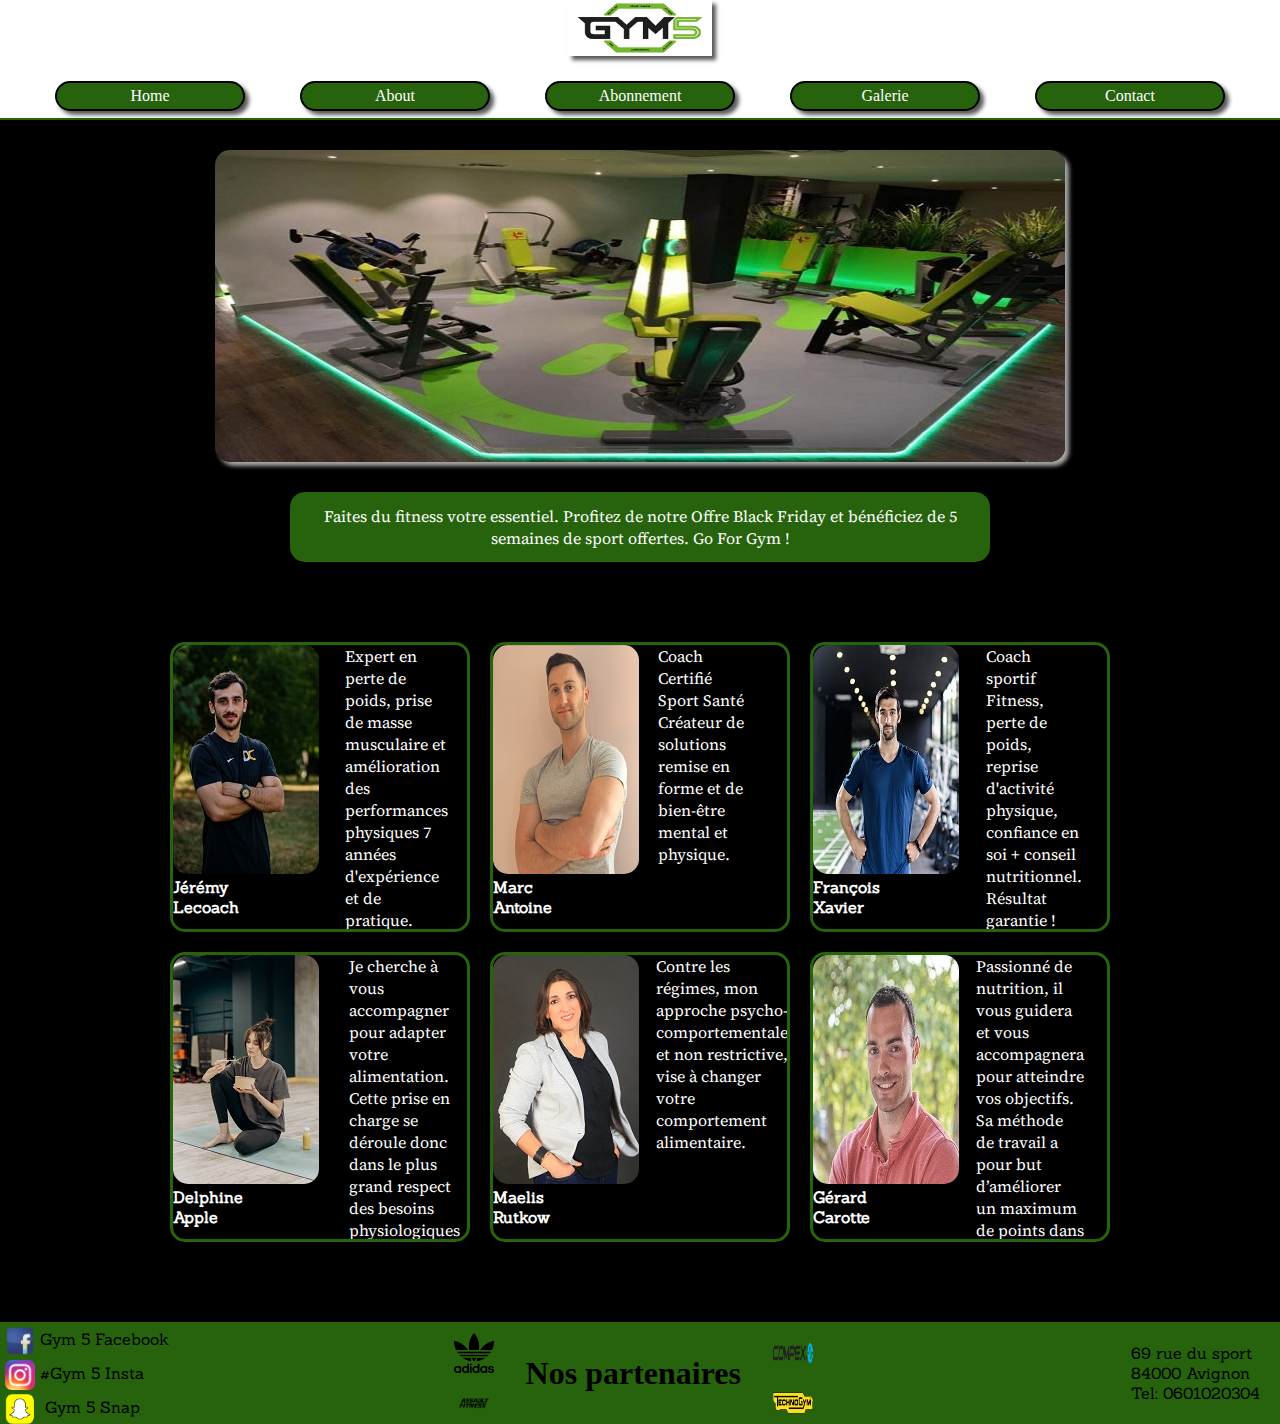
<file: index.html>
<!doctype html>
<html lang="fr">
  <head>
    <meta charset="utf-8">
    <meta name="viewport" content="width=device-width, initial-scale=1">
    <title>Gym5</title>
    <link rel="stylesheet" href="style.css">
    <link rel="stylesheet" href="./css/bootstrap.css">
    <link rel="icon" href="./images/logo-1.webp">
  </head>
<body>
<div class="container-fluid nav-bar">
    <div class="logo heartbeat"><img src="./images/logo-1.webp" id="logo" alt="logo"></div>
      <div class="container-fluid navi">
        <ul class="item">
          <li id="items"><a href="index.html">Home</a></li>
          <li id="items"><a href="about.html">About</a></li>
          <li id="items"><a href="abonnement.html">Abonnement</a></li>
          <li id="items"><a href="galerie.html">Galerie</a></li>
          <li id="items"><a href="contact.html">Contact</a></li>
        </ul>  
      </div>
        <img src="./images/Hamburger_icon.svg.png" alt="menu hamburger" class="menu-hamburger">
</div>
<main>
  <div class="slider">
    <div class="slides">
        <div class="slide"><img src="./images/banc-commun-slide.jpeg" alt="vélo d'appartement"></div>
        <div class="slide"><img src="./images/salle-parquet-slide1.jpg" alt="cordes en duo"></div>
        <div class="slide"><img src="./images/salle-slide1.jpg" alt="haltérophilie"></div>
        <div class="slide"><img src="./images/check-gants-slide.jpg" alt="boxeurs"></div>
    </div>
  </div>
  <div class="slider2">
    <div class="slides2">
        <div class="slide2"><img src="./images/banc-commun-slide2.jpeg" alt="vélo d'appartement"></div>
        <div class="slide2"><img src="./images/salle-parquet-slide2.jpg" alt="cordes en duo"></div>
        <div class="slide2"><img src="./images/salle-slide2.jpg" alt="haltérophilie"></div>
        <div class="slide2"><img src="./images/check-gants-slide2.jpg" alt="boxeurs"></div>
    </div>
  </div>
  <div class="slider3">
    <div class="slides3">
        <div class="slide3"><img src="./images/banc-commun-slide3.jpeg" alt="vélo d'appartement"></div>
        <div class="slide3"><img src="./images/salle-parquet-slide3.jpg" alt="cordes en duo"></div>
        <div class="slide3"><img src="./images/salle-slide3.jpg" alt="haltérophilie"></div>
        <div class="slide3"><img src="./images/check-gants-slide3.jpg" alt="boxeurs"></div>
    </div>
  </div>
</main>
<section>
<div class="para">
  <p>
    Faites du fitness votre essentiel. Profitez de notre Offre Black Friday et bénéficiez de 5 semaines de sport offertes. Go For Gym !</p>
</section>

<div class="coach-present">
    <div class="card"><img src="./images/coach1-mini.jpg"><h3>Jérémy Lecoach</h3><p>Expert en perte de poids, prise de masse musculaire et amélioration des performances physiques 7 années d'expérience et de pratique.</p></div>
    <div class="card"><img src="./images/coach2-mini.jpg"><h3>Marc Antoine</h3><p>Coach Certifié Sport Santé Créateur de solutions remise en forme et de bien-être mental et physique.</p></div>
    <div class="card"><img src="./images/coach3-mini.jpg"><h3>François Xavier</h3><p>Coach sportif Fitness, perte de poids, reprise d'activité physique, confiance en soi + conseil nutritionnel. Résultat garantie !</p></div>
    <div class="card"><img src="./images/dieteticienne2-mini.jpg"><h3>Delphine Apple</h3><p>Je cherche à vous accompagner pour adapter votre alimentation. Cette prise en charge se déroule donc dans le plus grand respect des besoins physiologiques de chacun.</p></div>
    <div class="card"><img src="./images/dieteticienne3-mini.jpg"><h3>Maelis Rutkow</h3><p>Contre les régimes, mon approche psycho-comportementale et non restrictive, vise à changer votre comportement alimentaire.</p></div>
    <div class="card"><img src="./images/dieteticien1-mini.jpg"><h3>Gérard Carotte</h3><p>Passionné de nutrition, il vous guidera et vous accompagnera pour atteindre vos objectifs. Sa méthode de travail a pour but d’améliorer un maximum de points dans votre hygiène.</p></div>
</div>
<footer>
  <div class="row footer">
    <div class="container global">
      <div class="container cont-reseau">
        <div class="reseau">
      <img src="./images/icone-facebook.png" id="imgreseau" alt=""><a href="#">Gym 5 Facebook</a>
    </div>
    <div class="reseau">
      <img src="./images/Instagram_icon.png.webp" id="imgreseau" alt=""><a href="#">#Gym 5 Insta</a>
    </div>
    <div class="reseau">
      <img src="./images/Snapchat-logo.png" id="imgreseau1" alt=""><a href="#">Gym 5 Snap</a>
    </div>
      </div>
      <div class="container cont-part">
        <div class="partenaires">
          <div class="logo-part1">
            <img src="./images/adidas.png" alt="adidas">
            <img src="./images/assault.webp" alt="assault">
          </div>
          <div class="text">
            <h1>Nos partenaires</h1>
          </div>
          <div class="logo-part2">
            <img src="./images/compex.png" alt="compex">
            <img src="./images/techno.png" alt="techno">
          </div>
        </div>
      </div>
      <div class="container cont-adresse">
        <div class="adresse">
          69 rue du sport<br>84000 Avignon<br>Tel: 0601020304
        </div>
      </div>
    </div>
  </div>
</footer>

<script src="script.js"></script>
</body>
</html>
</file>
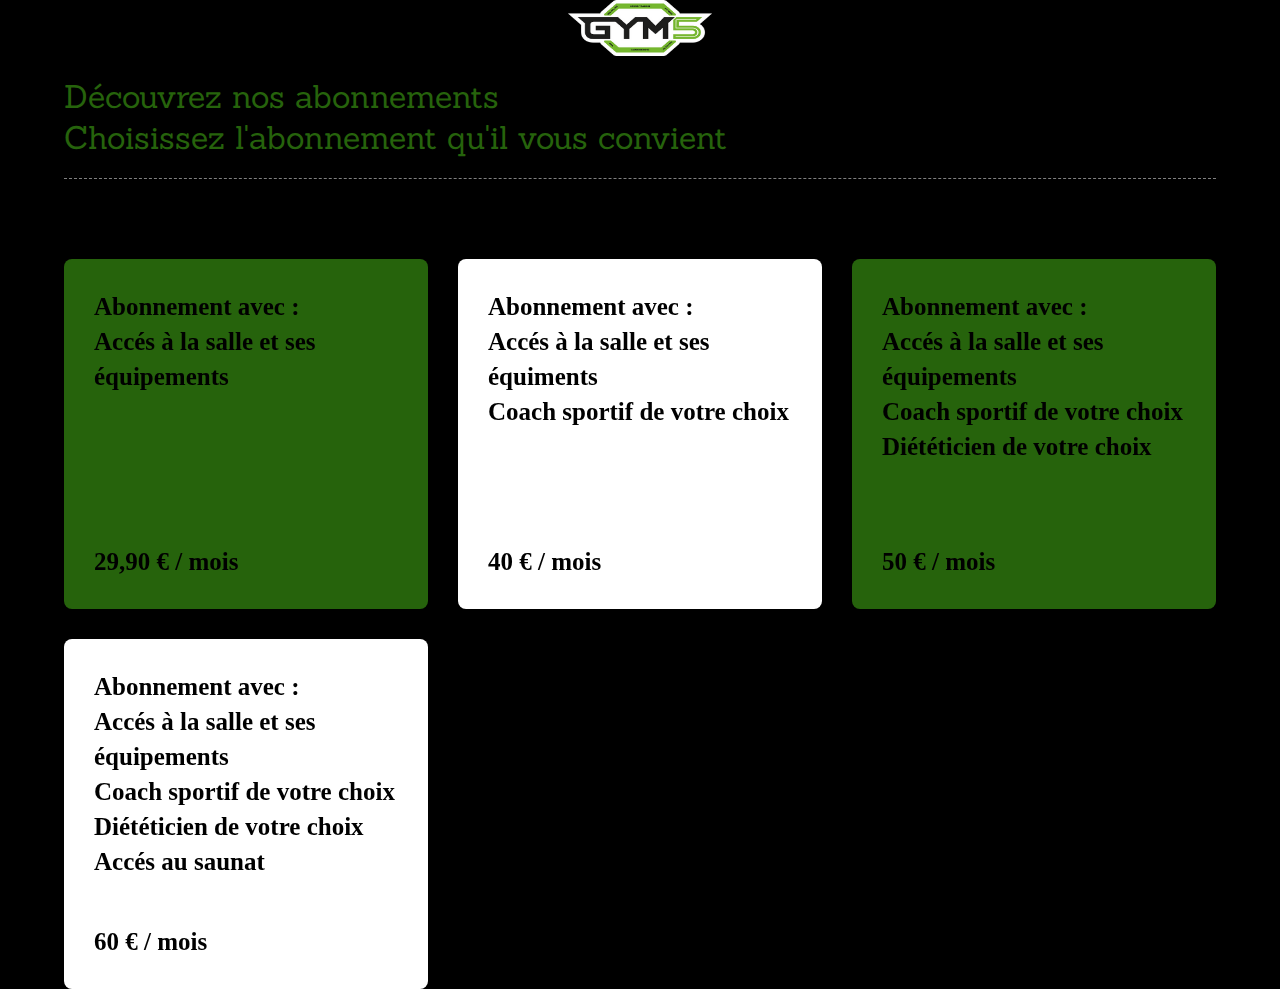
<file: abonnement.html>
<!DOCTYPE html>
<html lang="fr">
<head>
    <meta charset="UTF-8">
    <meta http-equiv="X-UA-Compatible" content="IE=edge">
    <meta name="viewport" content="width=device-width, initial-scale=1.0">
    <link rel="stylesheet" href="style.css">
    <link rel="stylesheet" href="./css/bootstrap.css">
    <link rel="icon" href="./images/logo-1.webp">
    <link rel="stylesheet" href="https://cdnjs.cloudflare.com/ajax/libs/font-awesome/6.0.0-beta3/css/all.min.css" integrity="sha512-Fo3rlrZj/k7ujTnHg4CGR2D7kSs0v4LLanw2qksYuRlEzO+tcaEPQogQ0KaoGN26/zrn20ImR1DfuLWnOo7aBA=="
    crossorigin="anonymous" referrerpolicy="no-referrer">
    <title>Abonnement</title>
</head>
<body>
    <div class="logo heartbeat"><img src="./images/logo-1.webp" id="logo" alt="logo"></div>
    <div class="container1 englobe">
        <h1>
          <span>Découvrez nos abonnements</span>
          <span>Choisissez l'abonnement qu'il vous convient</span>
        </h1>
  
        <div class="card-container">
  
          <div class="card-wrapper">
            <div class="card-pivot">
              <div class="card-front">
                <p>Abonnement avec :<br>Accés à la salle et ses équipements</p>
                <p class="card-price">
                  29,90 € / mois
                </p>
                <i class="arrow-icon fas fa-arrow-right"></i>
              </div>
              <div class="card-back">
                <a href="#" class="btn">Je m'abonne</a>
              </div>
            </div>
          </div>
  
          <div class="card-wrapper">
            <div class="card-pivot">
              <div class="card-front">
                <p>Abonnement avec :<br>Accés à la salle et ses équiments<br>Coach sportif de votre choix</p>
                <p class="card-price">
                  40 € / mois
                </p>
                <i class="arrow-icon fas fa-arrow-right"></i>
              </div>
              <div class="card-back">
                <a href="#" class="btn">Je m'abonne</a>
              </div>
            </div>
          </div>
  
          <div class="card-wrapper">
            <div class="card-pivot">
              <div class="card-front">
                <p>Abonnement avec :<br>Accés à la salle et ses équipements<br>Coach sportif de votre choix<br>Diététicien de votre choix</p>
                <p class="card-price">
                  50 € / mois
                </p>
                <i class="arrow-icon fas fa-arrow-right"></i>
              </div>
              <div class="card-back">
                <a href="#" class="btn">Je m'abonne</a>
              </div>
            </div>
          </div>
  
          <div class="card-wrapper">
            <div class="card-pivot">
              <div class="card-front">
                <p>Abonnement avec :<br>Accés à la salle et ses équipements<br>Coach sportif de votre choix<br>Diététicien de votre choix<br>Accés au saunat</p>
                <p class="card-price">
                  60 € / mois
                </p>
                <i class="arrow-icon fas fa-arrow-right"></i>
              </div>
              <div class="card-back">
                <a href="#" class="btn">Je prends rendez-vous</a>
              </div>
            </div>
          </div>
  
        </div>
      </div>    
</body>
</html>
</file>
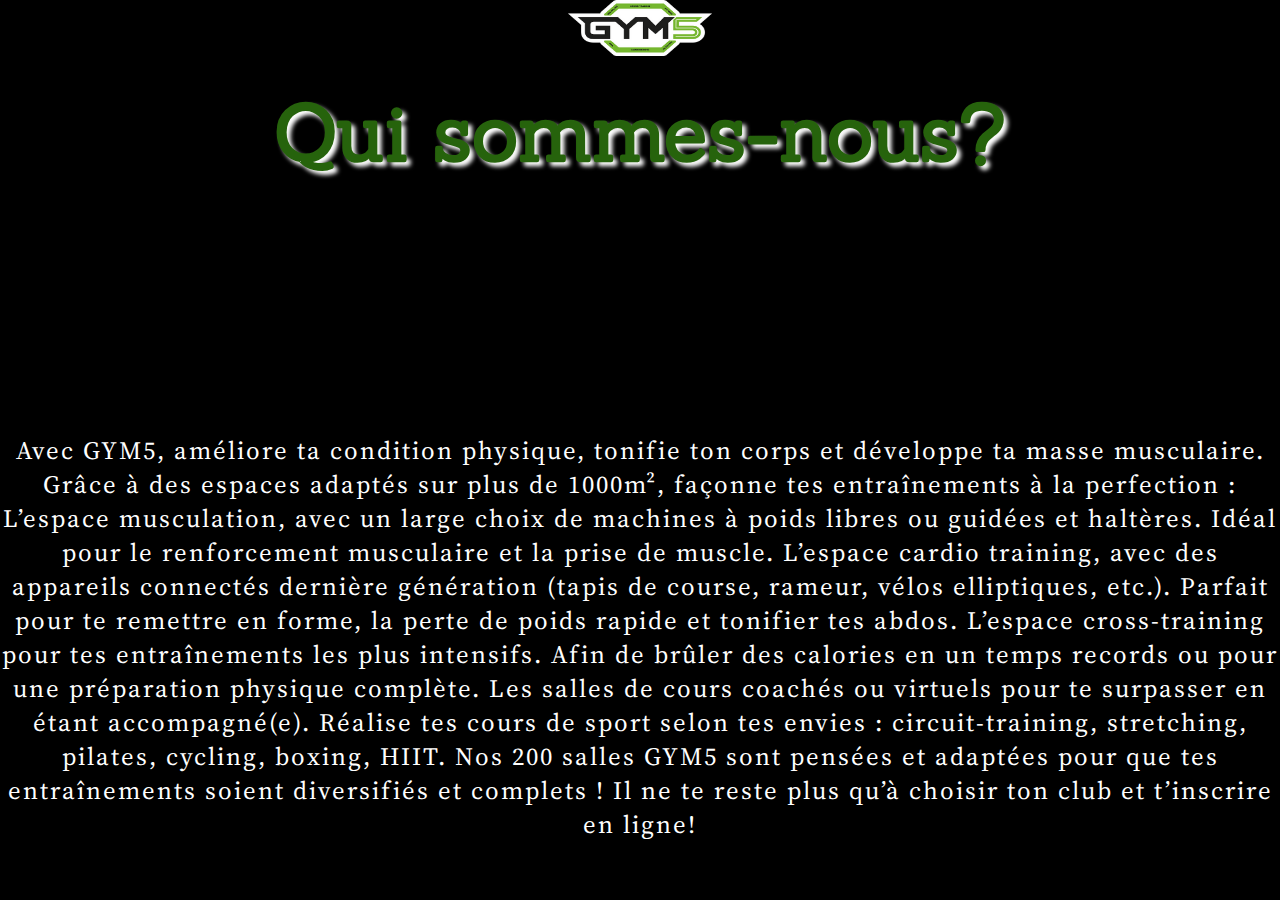
<file: about.html>
<!DOCTYPE html>
<html lang="fr">
<head>
    <meta charset="UTF-8">
    <meta http-equiv="X-UA-Compatible" content="IE=edge">
    <meta name="viewport" content="width=device-width, initial-scale=1.0">
    <link rel="stylesheet" href="style.css">
    <link rel="stylesheet" href="./css/bootstrap.css">
    <link rel="icon" href="./images/logo-1.webp">
    <title>About</title>
</head>
<body>
    <div class="logo heartbeat"><img src="./images/logo-1.webp" id="logo" alt="logo"></div>
    <h1 class="titre-about">Qui sommes-nous?</h1>
    <p class="para-about">Avec GYM5, améliore ta condition physique, tonifie ton corps et développe ta masse musculaire. Grâce à des espaces adaptés sur plus de 1000m², façonne tes entraînements à la perfection :

        L’espace musculation, avec un large choix de machines à poids libres ou guidées et haltères. Idéal pour le renforcement musculaire et la prise de muscle.
        L’espace cardio training, avec des appareils connectés dernière génération (tapis de course, rameur, vélos elliptiques, etc.). Parfait pour te remettre en forme, la perte de poids rapide et tonifier tes abdos.
        L’espace cross-training pour tes entraînements les plus intensifs. Afin de brûler des calories en un temps records ou pour une préparation physique complète.
        Les salles de cours coachés ou virtuels pour te surpasser en étant accompagné(e). Réalise tes cours de sport selon tes envies : circuit-training, stretching, pilates, cycling, boxing, HIIT.
        Nos 200 salles GYM5 sont pensées et adaptées pour que tes entraînements soient diversifiés et complets ! Il ne te reste plus qu’à choisir ton club et t’inscrire en ligne!</p>
</body>
</html>
</file>
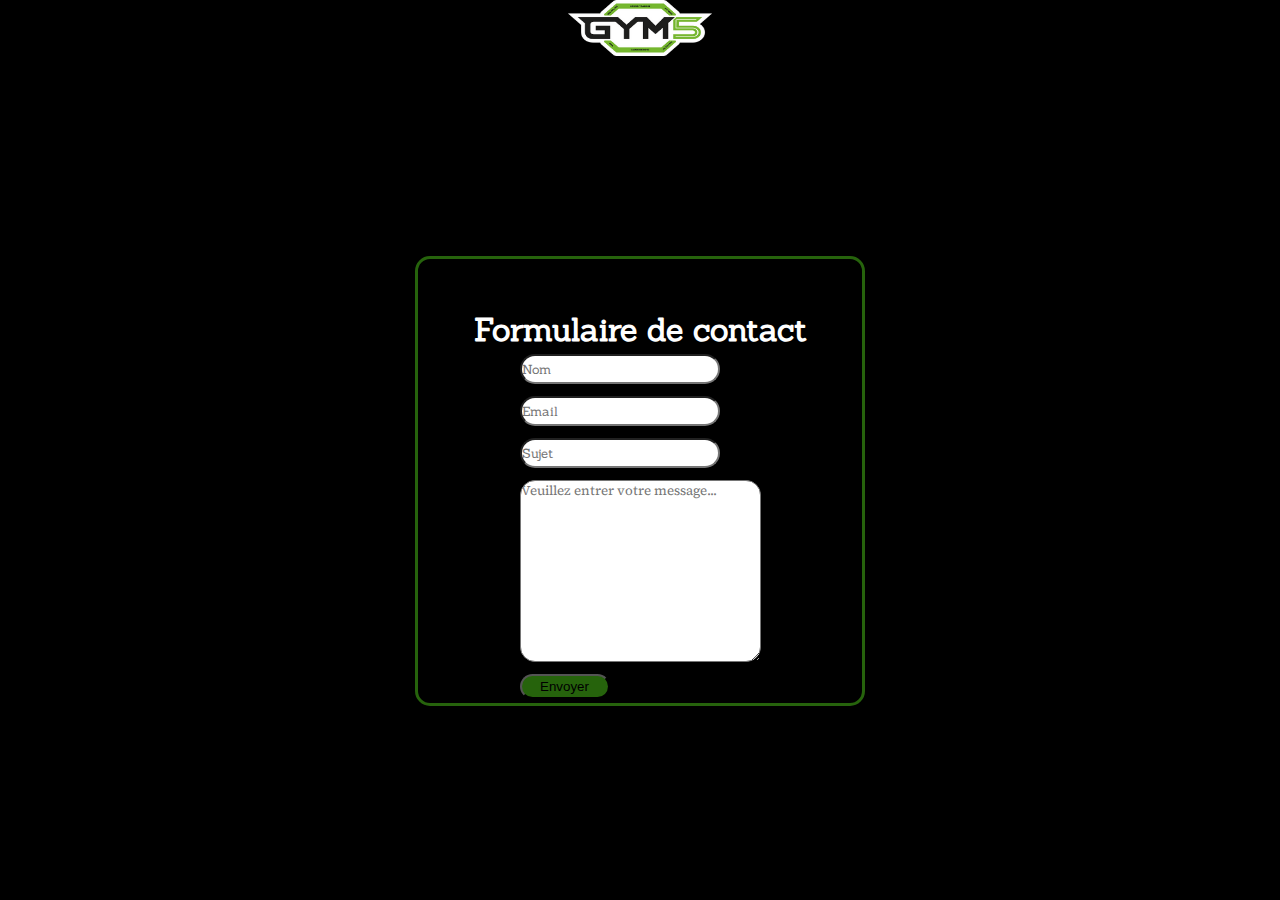
<file: contact.html>
<!DOCTYPE html>
<html lang="fr">
<head>
    <meta charset="UTF-8">
    <meta http-equiv="X-UA-Compatible" content="IE=edge">
    <meta name="viewport" content="width=device-width, initial-scale=1.0">
    <link rel="stylesheet" href="style.css">
    <link rel="stylesheet" href="./css/bootstrap.css">
    <link rel="icon" href="./images/logo-1.webp">
    <link rel="stylesheet" href="https://cdnjs.cloudflare.com/ajax/libs/font-awesome/6.0.0-beta3/css/all.min.css" integrity="sha512-Fo3rlrZj/k7ujTnHg4CGR2D7kSs0v4LLanw2qksYuRlEzO+tcaEPQogQ0KaoGN26/zrn20ImR1DfuLWnOo7aBA=="
    crossorigin="anonymous" referrerpolicy="no-referrer">
    <title>Contact</title>
</head>
<body>
    <div class="logo heartbeat"><img src="./images/logo-1.webp" id="logo" alt="logo"></div>
    <section class="cadre-form">
      <div class="formulaire">
        <h1>Formulaire de contact</h1>
    <form id="contact">
      <input type="text" name="nom" placeholder="Nom" id="nom"><br>
      <input type="text" name="email" placeholder="Email" id="email"><br>
      <input type="text" name="sujet" placeholder="Sujet" id="sujet"><br>
      <textarea name="reclamation" id="reclamation" cols="30" rows="10" placeholder="Veuillez entrer votre message..."></textarea><br>
      <input type="submit" value="Envoyer" id="btn">
    </form>
    <p id="erreur"></p>
      </div>
    </section>
    <script src="script2.js"></script>
</body>
</html>
</file>
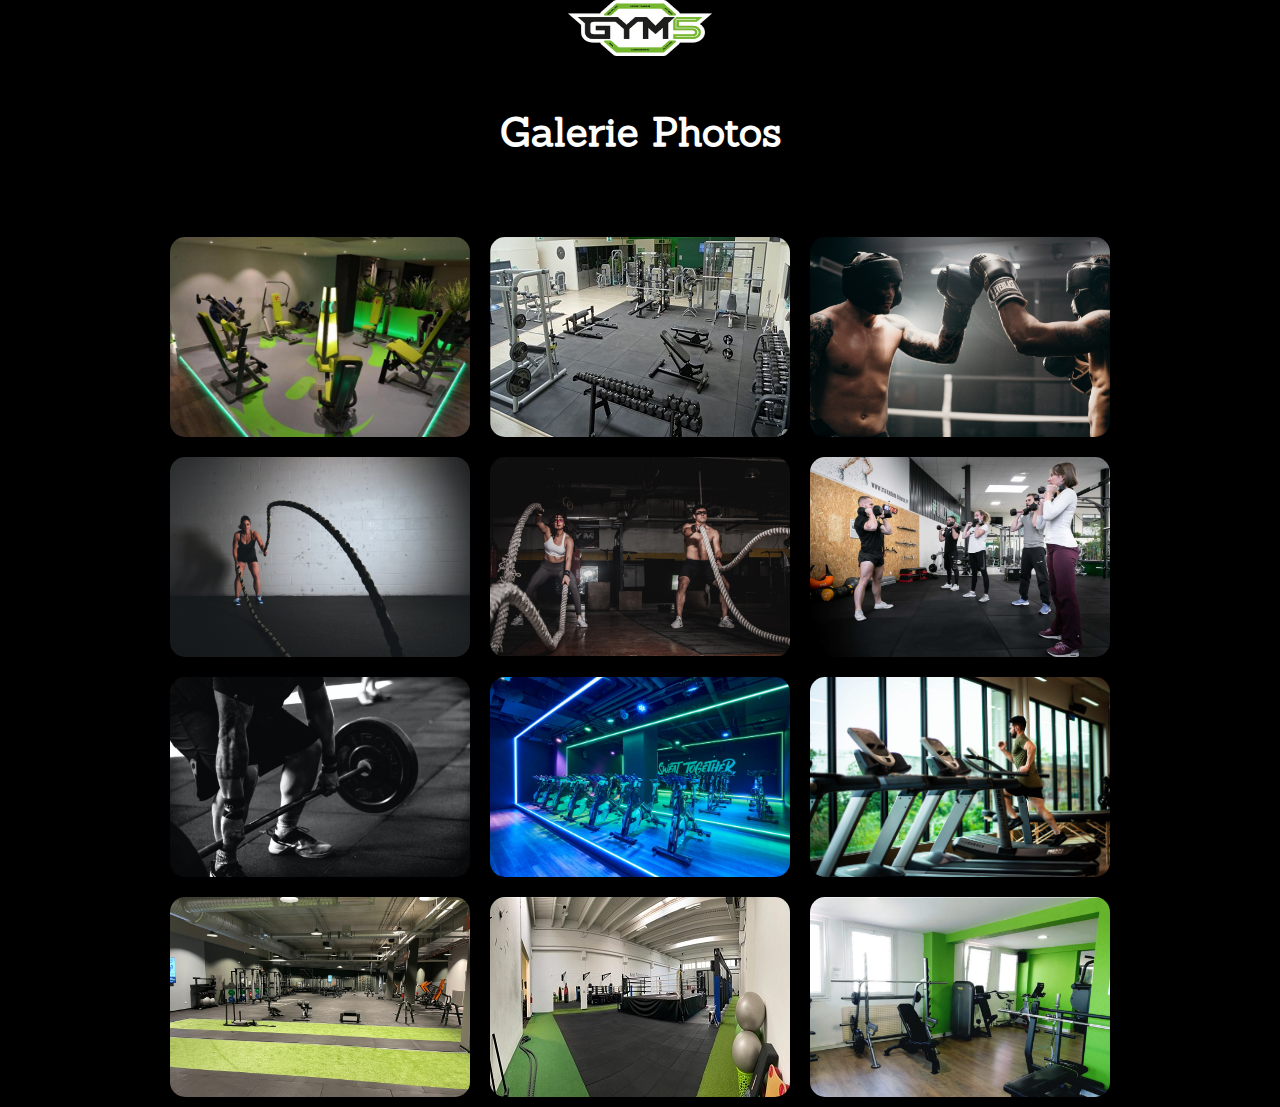
<file: galerie.html>
<!DOCTYPE html>
<html lang="fr">
<head>
    <meta charset="UTF-8">
    <meta http-equiv="X-UA-Compatible" content="IE=edge">
    <meta name="viewport" content="width=device-width, initial-scale=1.0">
    <link rel="stylesheet" href="style.css">
    <link rel="stylesheet" href="./css/bootstrap.css">
    <link rel="icon" href="./images/logo-1.webp">
    <title>Galerie</title>
</head>
<body>
    <div class="logo heartbeat"><img src="./images/logo-1.webp" id="logo" alt="logo"></div>
    <h1 class="titre-gal">Galerie Photos</h1>

    <div class="galerie">

        <div class="item-gal"><img src="./images/banc-commun14801110.jpeg"></div>
        <div class="item-gal"><img src="./images/banc-muscu1024576.jpeg"></div>
        <div class="item-gal"><img src="./images/check-gants.jpg"></div>
        <div class="item-gal"><img src="./images/corde.jpg"></div>

        <div class="item-gal"><img src="./images/cordes-duo.jpg"></div>
        <div class="item-gal"><img src="./images/cours-althere1000627.jpg"></div>
        <div class="item-gal"><img src="./images/leve-althere.jpg"></div>
        <div class="item-gal"><img src="./images/velo-neon.jpg.webp"></div>

        <div class="item-gal"><img src="./images/tapis-course.jpg"></div>
        <div class="item-gal"><img src="./images/pointdevue-salle.jpg"></div>
        <div class="item-gal"><img src="./images/ring.jpeg"></div>
        <div class="item-gal"><img src="./images/salle-parquet1024772.jpg"></div>

    </div>
</body>
</html>
</file>
<file: style.css>
@import url("https://fonts.googleapis.com/css2?family=Sanchez&display=swap");
@import url("https://fonts.googleapis.com/css2?family=Source+Serif+Pro:wght@300&display=swap");
* {
  margin: 0;
  padding: 0;
  list-style: none;
  text-decoration: none;
  box-sizing: border-box;
}

body {
  width: 100vw;
  height: 100vh;
  background: #000;
}

@media only screen and (max-width: 1920px) {
  .nav-bar {
    border-bottom: 2px solid #26630c;
    background-color: #fff;
    height: 120px;
  }
  .logo {
    display: flex;
    justify-content: center;
    margin-top: 0;
  }
  .heartbeat {
    -webkit-animation: heartbeat 1.5s ease-in-out infinite both;
    animation: heartbeat 1.5s ease-in-out infinite both;
  }
  @-webkit-keyframes heartbeat {
    from {
      -webkit-transform: scale(1);
      transform: scale(1);
      -webkit-transform-origin: center center;
      transform-origin: center center;
      -webkit-animation-timing-function: ease-out;
      animation-timing-function: ease-out;
    }
    10% {
      -webkit-transform: scale(0.91);
      transform: scale(0.91);
      -webkit-animation-timing-function: ease-in;
      animation-timing-function: ease-in;
    }
    17% {
      -webkit-transform: scale(0.98);
      transform: scale(0.98);
      -webkit-animation-timing-function: ease-out;
      animation-timing-function: ease-out;
    }
    33% {
      -webkit-transform: scale(0.87);
      transform: scale(0.87);
      -webkit-animation-timing-function: ease-in;
      animation-timing-function: ease-in;
    }
    45% {
      -webkit-transform: scale(1);
      transform: scale(1);
      -webkit-animation-timing-function: ease-out;
      animation-timing-function: ease-out;
    }
  }
  @keyframes heartbeat {
    from {
      -webkit-transform: scale(1);
      transform: scale(1);
      -webkit-transform-origin: center center;
      transform-origin: center center;
      -webkit-animation-timing-function: ease-out;
      animation-timing-function: ease-out;
    }
    10% {
      -webkit-transform: scale(0.91);
      transform: scale(0.91);
      -webkit-animation-timing-function: ease-in;
      animation-timing-function: ease-in;
    }
    17% {
      -webkit-transform: scale(0.98);
      transform: scale(0.98);
      -webkit-animation-timing-function: ease-out;
      animation-timing-function: ease-out;
    }
    33% {
      -webkit-transform: scale(0.87);
      transform: scale(0.87);
      -webkit-animation-timing-function: ease-in;
      animation-timing-function: ease-in;
    }
    45% {
      -webkit-transform: scale(1);
      transform: scale(1);
      -webkit-animation-timing-function: ease-out;
      animation-timing-function: ease-out;
    }
  }
  .logo img {
    width: 144px;
    height: 56px;
  }
  #logo {
    box-shadow: 4px 4px 4px rgba(0, 0, 0, 0.66);
  }
  .navi {
    width: 100%;
    margin-top: 25px;
  }
  .item {
    display: flex;
    justify-content: space-evenly;
  }
  #items {
    width: 190px;
    height: 30px;
    border: 2px solid #000;
    border-radius: 15px;
    background-color: #26630c;
    display: flex;
    justify-content: center;
    align-items: center;
    box-shadow: 4px 4px 4px rgba(0, 0, 0, 0.66);
    cursor: pointer;
  }
  #items a {
    color: #fff;
  }
  #items:hover {
    background: #40a714;
  }
  #items:hover a {
    color: #000;
  }
  .nav-bar .menu-hamburger {
    display: none;
    position: fixed;
    top: 50px;
    right: 50px;
    width: 35px;
  }
  .slider {
    width: 850px;
    height: 312px;
    margin: 30px auto;
    overflow: hidden;
    border-radius: 15px;
    box-shadow: 4px 4px 4px rgba(255, 255, 255, 0.66);
  }
  .slides {
    width: 3400px;
    animation: glisse 20s infinite;
  }
  .slide {
    float: left;
  }
  @keyframes glisse {
    0% {
      transform: translateX(0);
    }
    10% {
      transform: translateX(0);
    }
    25% {
      transform: translateX(-850px);
    }
    35% {
      transform: translateX(-850px);
    }
    50% {
      transform: translateX(-1700px);
    }
    60% {
      transform: translateX(-1700px);
    }
    75% {
      transform: translateX(-2550px);
    }
    85% {
      transform: translateX(-2550px);
    }
    100% {
      transform: translateX(0);
    }
  }
  .slider2, .slider3 {
    display: none;
  }
  .para {
    width: 700px;
    height: 70px;
    background: #26630c;
    border-radius: 15px;
    display: flex;
    justify-content: center;
    align-items: center;
    margin-left: calc(50% - 350px);
  }
  .para p {
    color: #fff;
    text-align: center;
    font-family: "Source Serif Pro", serif;
    font-size: 16px;
  }
  .coach-present {
    display: flex;
    justify-content: center;
    flex-wrap: wrap;
    width: 80%;
    max-width: 1300px;
    margin: 70px auto;
  }
  .card {
    width: 300px;
    height: 290px;
    margin: 10px;
    overflow: hidden;
    display: flex;
    flex-shrink: 0;
    border: 3px solid #26630c;
    border-radius: 15px;
  }
  .card img {
    width: 146px;
    height: 229px;
    border-radius: 15px;
  }
  .card h3 {
    position: relative;
    top: 232px;
    left: -146px;
    color: #fff;
    z-index: 9999;
    font-family: "Sanchez", serif;
    font-size: 16px;
  }
  .card p {
    position: relative;
    left: -40px;
    color: #fff;
    font-family: "Source Serif Pro", serif;
    font-size: 16px;
  }
  footer {
    width: 100%;
    background: #26630c;
  }
  .footer {
    height: 102px;
  }
  .global {
    display: flex;
    align-items: center;
    justify-content: space-evenly;
  }
  .reseau {
    display: flex;
    align-items: center;
  }
  .reseau a {
    color: #000;
    font-family: "Sanchez", serif;
    font-size: 16px;
  }
  .reseau a:hover {
    color: #fff;
  }
  #imgreseau {
    width: 30px;
    height: 30px;
    margin-left: 5px;
    margin-right: 5px;
    margin-top: 4px;
  }
  #imgreseau1 {
    margin-top: 4px;
    margin-left: -5px;
    width: 50px;
    height: 30px;
  }
  .partenaires {
    height: 100%;
    display: flex;
    justify-content: space-evenly;
    align-items: center;
  }
  .partenaires img {
    width: 40px;
    height: 40px;
  }
  .logo-part1, .logo-part2 {
    display: flex;
    flex-direction: column;
  }
  .logo-part1 img {
    margin-top: 10px;
  }
  .logo-part2 img {
    margin-top: 10px;
  }
  .cont-adresse {
    display: flex;
    justify-content: end;
    padding-right: 20px;
  }
  .adresse {
    font-family: "Sanchez", serif;
    font-size: 16px;
  }
}
@media only screen and (max-width: 960px) {
  .nav-bar {
    border-bottom: 2px solid #26630c;
    background-color: #fff;
    height: 120px;
  }
  .logo {
    display: flex;
    justify-content: center;
    margin-top: 0;
  }
  .heartbeat {
    -webkit-animation: heartbeat 1.5s ease-in-out infinite both;
    animation: heartbeat 1.5s ease-in-out infinite both;
  }
  @-webkit-keyframes heartbeat {
    from {
      -webkit-transform: scale(1);
      transform: scale(1);
      -webkit-transform-origin: center center;
      transform-origin: center center;
      -webkit-animation-timing-function: ease-out;
      animation-timing-function: ease-out;
    }
    10% {
      -webkit-transform: scale(0.91);
      transform: scale(0.91);
      -webkit-animation-timing-function: ease-in;
      animation-timing-function: ease-in;
    }
    17% {
      -webkit-transform: scale(0.98);
      transform: scale(0.98);
      -webkit-animation-timing-function: ease-out;
      animation-timing-function: ease-out;
    }
    33% {
      -webkit-transform: scale(0.87);
      transform: scale(0.87);
      -webkit-animation-timing-function: ease-in;
      animation-timing-function: ease-in;
    }
    45% {
      -webkit-transform: scale(1);
      transform: scale(1);
      -webkit-animation-timing-function: ease-out;
      animation-timing-function: ease-out;
    }
  }
  @keyframes heartbeat {
    from {
      -webkit-transform: scale(1);
      transform: scale(1);
      -webkit-transform-origin: center center;
      transform-origin: center center;
      -webkit-animation-timing-function: ease-out;
      animation-timing-function: ease-out;
    }
    10% {
      -webkit-transform: scale(0.91);
      transform: scale(0.91);
      -webkit-animation-timing-function: ease-in;
      animation-timing-function: ease-in;
    }
    17% {
      -webkit-transform: scale(0.98);
      transform: scale(0.98);
      -webkit-animation-timing-function: ease-out;
      animation-timing-function: ease-out;
    }
    33% {
      -webkit-transform: scale(0.87);
      transform: scale(0.87);
      -webkit-animation-timing-function: ease-in;
      animation-timing-function: ease-in;
    }
    45% {
      -webkit-transform: scale(1);
      transform: scale(1);
      -webkit-animation-timing-function: ease-out;
      animation-timing-function: ease-out;
    }
  }
  .logo img {
    width: 144px;
    height: 56px;
  }
  #logo {
    box-shadow: 4px 4px 4px rgba(0, 0, 0, 0.66);
  }
  .navi {
    width: 100%;
    margin-top: 25px;
  }
  .item {
    display: flex;
    justify-content: space-evenly;
  }
  #items {
    width: 100px;
    height: 30px;
    border: 2px solid #000;
    border-radius: 15px;
    background-color: #26630c;
    display: flex;
    justify-content: center;
    align-items: center;
    box-shadow: 4px 4px 4px rgba(0, 0, 0, 0.66);
    cursor: pointer;
  }
  #items a {
    color: #fff;
  }
  #items:hover {
    background: #40a714;
  }
  #items:hover a {
    color: #000;
  }
  .nav-bar .menu-hamburger {
    display: none;
    position: fixed;
    top: 50px;
    right: 50px;
    width: 35px;
  }
  .slider2 {
    width: 750px;
    height: 312px;
    margin: 30px auto;
    display: block;
    overflow: hidden;
    border-radius: 15px;
    box-shadow: 4px 4px 4px rgba(255, 255, 255, 0.66);
  }
  .slides2 {
    width: 3000px;
    animation: glisse 20s infinite;
  }
  .slide2 {
    float: left;
  }
  @keyframes glisse {
    0% {
      transform: translateX(0);
    }
    10% {
      transform: translateX(0);
    }
    25% {
      transform: translateX(-750px);
    }
    35% {
      transform: translateX(-750px);
    }
    50% {
      transform: translateX(-1500px);
    }
    60% {
      transform: translateX(-1500px);
    }
    75% {
      transform: translateX(-2250px);
    }
    85% {
      transform: translateX(-2250px);
    }
    100% {
      transform: translateX(0);
    }
  }
  .slider, .slider3 {
    display: none;
  }
  .para {
    width: 700px;
    height: 70px;
    background: #26630c;
    border-radius: 15px;
    display: flex;
    justify-content: center;
    align-items: center;
    margin-left: calc(50% - 350px);
  }
  .para p {
    color: #fff;
    text-align: center;
    font-family: "Source Serif Pro", serif;
    font-size: 16px;
  }
  .coach-present {
    display: flex;
    justify-content: center;
    flex-wrap: wrap;
    width: 80%;
    max-width: 1300px;
    margin: 70px auto;
  }
  .card {
    width: 300px;
    height: 290px;
    margin: 10px;
    overflow: hidden;
    display: flex;
    flex-shrink: 0;
    border: 3px solid #26630c;
    border-radius: 15px;
  }
  .card img {
    width: 146px;
    height: 229px;
    border-radius: 15px;
  }
  .card h3 {
    position: relative;
    top: 232px;
    left: -146px;
    color: #fff;
    z-index: 9999;
    font-family: "Sanchez", serif;
    font-size: 16px;
  }
  .card p {
    position: relative;
    left: -40px;
    color: #fff;
    font-family: "Source Serif Pro", serif;
    font-size: 16px;
  }
  footer {
    width: 100%;
    background: #26630c;
  }
  .footer {
    height: 102px;
  }
  .global {
    display: flex;
    align-items: center;
    justify-content: space-evenly;
  }
  .reseau {
    display: flex;
    align-items: center;
  }
  .reseau a {
    color: #000;
    font-family: "Sanchez", serif;
    font-size: 16px;
  }
  .reseau a:hover {
    color: #fff;
  }
  #imgreseau {
    width: 30px;
    height: 30px;
    margin-left: 5px;
    margin-right: 5px;
    margin-top: 4px;
  }
  #imgreseau1 {
    margin-top: 4px;
    margin-left: -5px;
    width: 50px;
    height: 30px;
  }
  .partenaires {
    height: 100%;
    display: flex;
    justify-content: space-evenly;
    align-items: center;
  }
  .partenaires img {
    width: 40px;
    height: 40px;
  }
  .logo-part1, .logo-part2 {
    display: flex;
    flex-direction: column;
  }
  .logo-part1 img {
    margin-top: 10px;
  }
  .logo-part2 img {
    margin-top: 10px;
  }
  .cont-adresse {
    display: flex;
    justify-content: end;
    padding-right: 20px;
  }
  .adresse {
    font-family: "Sanchez", serif;
    font-size: 16px;
  }
}
@media only screen and (max-width: 767px) {
  .nav-bar {
    padding: 0;
  }
  .nav-bar .logo {
    position: absolute;
    top: 25px;
    left: 25px;
  }
  .nav-bar .menu-hamburger {
    background-color: #fff;
    box-shadow: 4px 4px 4px #26630c;
    display: block;
    z-index: 9999;
  }
  .navi {
    top: 0;
    left: 0;
    position: fixed;
    background-color: rgba(255, 255, 255, 0.13);
    backdrop-filter: blur(8px);
    width: 100%;
    height: 100vh;
    display: flex;
    justify-content: center;
    align-items: center;
    margin-left: -100%;
    transition: all 0.5s ease;
    z-index: 9999;
  }
  .navi.mobile-menu {
    margin-left: 0;
  }
  .navi ul {
    display: flex;
    flex-direction: column;
    align-items: center;
  }
  .nav-bar .navi ul li {
    margin: 25px 0;
    font-size: 1.2em;
  }
  .slider, .slider2 {
    display: none;
  }
  .slider3 {
    width: 450px;
    height: 312px;
    display: block;
    overflow: hidden;
    margin: 10px auto;
    border-radius: 15px;
    box-shadow: 4px 4px 4px rgba(255, 255, 255, 0.66);
  }
  .slides3 {
    width: 1800px;
    animation: glisse 20s infinite;
  }
  .slide3 {
    float: left;
  }
  @keyframes glisse {
    0% {
      transform: translateX(0);
    }
    10% {
      transform: translateX(0);
    }
    25% {
      transform: translateX(-450px);
    }
    35% {
      transform: translateX(-450px);
    }
    50% {
      transform: translateX(-900px);
    }
    60% {
      transform: translateX(-900px);
    }
    75% {
      transform: translateX(-1350px);
    }
    85% {
      transform: translateX(-1350px);
    }
    100% {
      transform: translateX(0);
    }
  }
  .para {
    width: 400px;
    border-radius: 15px;
    display: flex;
    margin-left: calc(50% - 200px);
  }
  .para p {
    color: #fff;
    text-align: center;
    font-family: "Source Serif Pro", serif;
    font-size: 16px;
  }
  .coach-present {
    display: flex;
    justify-content: center;
    flex-wrap: wrap;
    width: 80%;
    max-width: 1300px;
    margin: 70px auto;
  }
  .card {
    width: 300px;
    height: 290px;
    margin: 10px;
    overflow: hidden;
    display: flex;
    flex-shrink: 0;
    border: 3px solid #26630c;
    border-radius: 15px;
  }
  .card img {
    width: 146px;
    height: 229px;
    border-radius: 15px;
  }
  .card h3 {
    position: relative;
    top: 232px;
    left: -146px;
    color: #fff;
    font-family: "Sanchez", serif;
    font-size: 16px;
    z-index: 0;
  }
  .card p {
    position: relative;
    left: -40px;
    color: #fff;
    font-family: "Source Serif Pro", serif;
    font-size: 16px;
  }
  footer {
    height: 150px;
  }
  .global {
    display: flex;
  }
  .global .container {
    margin: 5px 2px;
  }
}
.titre-about {
  color: #26630c;
  font-size: 5em;
  font-weight: 800;
  text-align: center;
  text-shadow: 4px 4px 4px #fff;
  font-family: "Sanchez", serif;
  margin-top: 25px;
}

.para-about {
  color: #fff;
  font-family: "Source Serif Pro", serif;
  font-weight: 400;
  font-size: 25px;
  text-align: center;
  margin-top: 250px;
  letter-spacing: 2px;
}

.container1 {
  width: 90%;
  max-width: 1400px;
  margin: auto;
}

.englobe h1 {
  color: #26630c;
  font-weight: normal;
  font-family: "Sanchez", serif;
  margin: 20px 0;
  padding-bottom: 20px;
  border-bottom: 1px dashed gray;
}

.englobe h1 span {
  display: block;
}

.englobe h1 span:nth-child(1) {
  font-weight: normal;
  font-family: "Sanchez", serif;
  color: #26630c;
}

.card-container {
  display: grid;
  grid-template-columns: repeat(auto-fill, minmax(350px, 1fr));
  grid-gap: 30px;
  margin: 80px 0;
}

.card-wrapper {
  position: relative;
  min-height: 350px;
  perspective: 2000px;
  perspective-origin: top;
}

.card-wrapper:hover .card-pivot {
  transform: rotateY(180deg);
}

.card-pivot {
  position: relative;
  height: 100%;
  transform-style: preserve-3d;
  transition: transform 0.8s cubic-bezier(0.86, 0, 0.07, 1);
  color: #000;
  font-weight: bold;
}

.card-front,
.card-back {
  position: absolute;
  height: 100%;
  width: 100%;
  padding: 30px;
  border-radius: 8px;
  backface-visibility: hidden;
  -webkit-backface-visibility: hidden;
}

.card-front {
  background: #26630c;
  display: flex;
  flex-direction: column;
  justify-content: space-between;
}

.card-wrapper:nth-child(even) .card-front {
  background-color: #fff;
}

.card-front p {
  font-size: 25px;
  line-height: 35px;
}

.arrow-icon {
  position: absolute;
  right: 30px;
  bottom: 30px;
}

.card-price {
  font-size: 45px;
}

.card-back {
  background: #26630c;
  transform: rotateY(180deg);
  display: flex;
  justify-content: center;
  align-items: center;
}

.card-wrapper:nth-child(even) .card-back {
  background-color: #fff;
}

.card-back a {
  display: inline-block;
  border-radius: 10px;
  padding: 15px;
  text-decoration: none;
  text-transform: uppercase;
  letter-spacing: 1.5px;
  font-weight: normal;
  background-color: #000;
  font-size: 14px;
  color: #fff;
  transition: background-color 0.3s ease-out, color 0.3s ease-out;
}

.card-wrapper:nth-child(odd) .card-back a:hover {
  background-color: #fff;
  color: #000;
}

.card-wrapper:nth-child(even) .card-back a:hover {
  background-color: #26630c;
  color: #fff;
}

.titre-gal {
  color: #fff;
  text-align: center;
  font-size: 40px;
  font-family: "Sanchez", serif;
  margin-top: 50px;
}

.galerie {
  display: flex;
  justify-content: center;
  flex-wrap: wrap;
  width: 80%;
  max-width: 1300px;
  margin: 70px auto 0;
}

.item-gal {
  width: 300px;
  height: 200px;
  margin: 10px;
  overflow: hidden;
  flex-shrink: 0;
  border-radius: 15px;
}

.item-gal img {
  width: 100%;
  height: auto;
}

.cadre-form {
  display: flex;
  justify-content: center;
  align-items: center;
  padding-top: 200px;
}

.formulaire {
  width: 450px;
  height: 450px;
  border: 3px solid #26630c;
  border-radius: 15px;
  display: flex;
  justify-content: center;
  flex-wrap: wrap;
  padding-top: 50px;
  font-family: "Sanchez", serif;
}

.formulaire h1 {
  color: #fff;
}

#nom {
  width: 200px;
  height: 30px;
  border-radius: 15px;
  background: #fff;
  font-family: "Sanchez", serif;
  color: #000;
  margin-bottom: 12px;
}

#email {
  width: 200px;
  height: 30px;
  border-radius: 15px;
  background: #fff;
  font-family: "Sanchez", serif;
  color: #000;
  margin-bottom: 12px;
}

#sujet {
  width: 200px;
  height: 30px;
  border-radius: 15px;
  background: #fff;
  font-family: "Sanchez", serif;
  color: #000;
  margin-bottom: 12px;
}

#reclamation {
  background: #fff;
  color: #000;
  font-family: "Source Serif Pro", serif;
  border-radius: 15px;
  margin-bottom: 8px;
}

#btn {
  background: #26630c;
  color: #000;
  width: 90px;
  height: 25px;
  border-radius: 15px;
}

#erreur {
  color: red;
  font-family: "Source Serif Pro", serif;
  font-size: 16px;
  font-weight: bold;
}

/*# sourceMappingURL=style.css.map */
</file>
